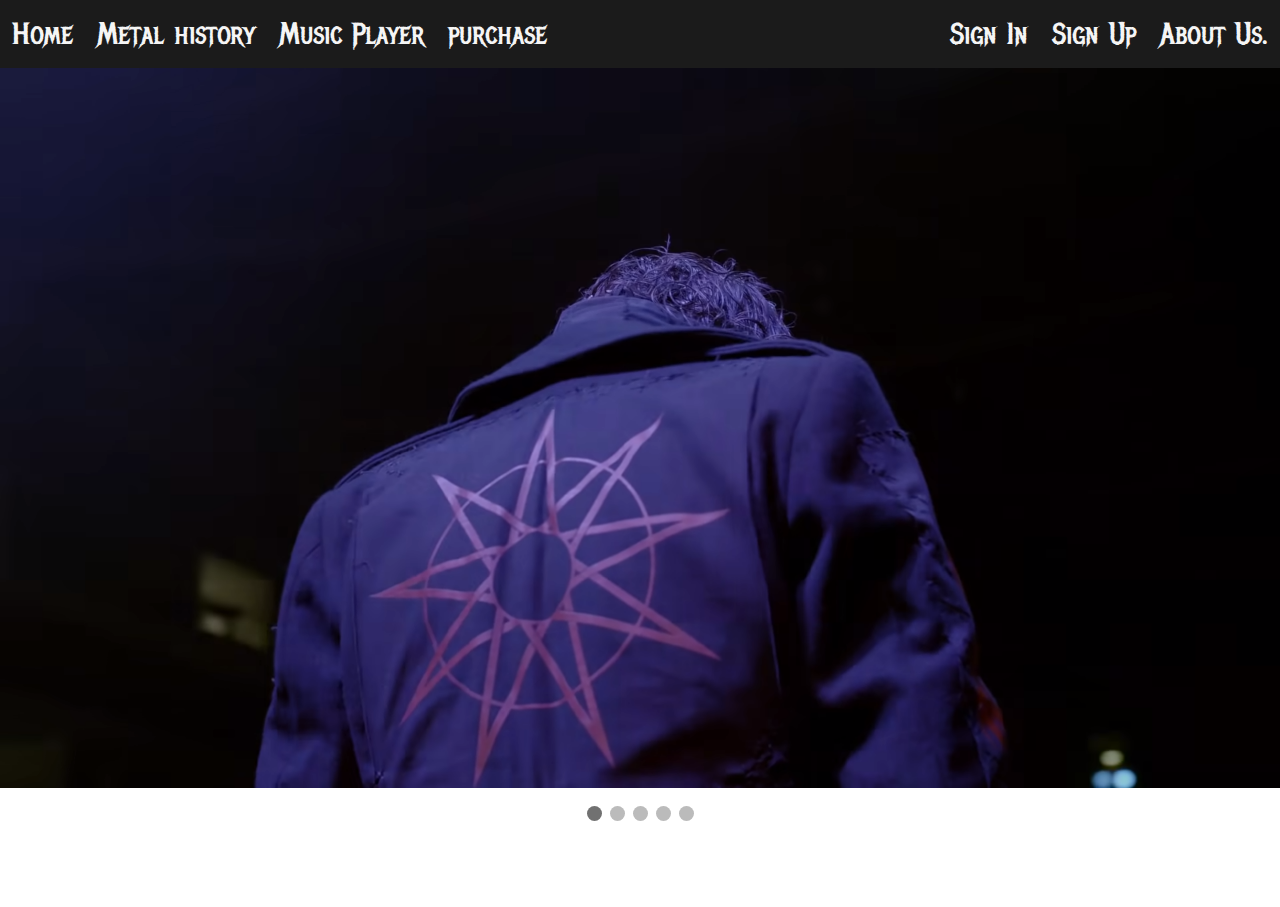
<file: Html Pages/2nd page.html>
<!DOCTYPE html>
<html>
<head>
	<meta charset="utf-8">
	<link rel="stylesheet" href="../Styles/style.css">
	<script type="text/javascript" src="../js/main.js"></script>
	<script
  src="https://code.jquery.com/jquery-3.5.1.min.js"
  integrity="sha256-9/aliU8dGd2tb6OSsuzixeV4y/faTqgFtohetphbbj0="
  crossorigin="anonymous"></script>
  <link href="https://fonts.googleapis.com/css2?family=Metal+Mania&display=swap" rel="stylesheet">
</head>
<body>  
    
<div id='third'>
    
    <div class="header">
        <a href="index.html">Home</a>
        <a class="history" href="../Html Pages/history.html">Metal history</a>
        <a class="music" href="../musicplayer/player.html" target="_blank">Music Player</a>
        <a class="purchase" href="https://www.metal-shop.eu" target="_blank">purchase</a>
        <div class="header-right">
            <a href="Log In page.html">Sign In</a>
            <a href="#">Sign Up</a>
            <a href="About us.html">About Us.</a>
        </div>
    </div>
    <div class="slideshow-container">

        <div class="mySlides fade">
        <img src="../Assets/Screenshot (24).png" style="width:100%">
        </div>
        <div class="mySlides fade">
          <img src="../Assets/Screenshot (41).png" style="width:100%">
        </div>
        <div class="mySlides fade">
            <img src="../Assets/Screenshot (34).png" style="width:100%">
        </div>
        <div class="mySlides fade">
            <img src="../Assets/Screenshot (28).png" style="width:100%">
        </div>
        <div class="mySlides fade">
            <img src="../Assets/Screenshot (36).png" style="width:100%">
        </div>
        
     </div>
        <br>
        <div style="text-align:center">
            <span class="dot  fade"></span> 
            <span class="dot  fade"></span> 
            <span class="dot  fade"></span>
            <span class="dot fade"></span> 
            <span class="dot fade"></span>   
          </div>
          
        <script>
            $(document).ready(function(){
 
    var slideIndex = 0;
    showSlides();
            function showSlides() {
            var i;
            var slides = document.getElementsByClassName("mySlides");
            var dots = document.getElementsByClassName("dot");
            for (i = 0; i < slides.length; i++) {
                slides[i].style.display = "none";  
            }
            slideIndex++;
            if (slideIndex > slides.length) {slideIndex = 1}    
            for (i = 0; i < dots.length; i++) {
                dots[i].className = dots[i].className.replace(" active", "");
            }
            slides[slideIndex-1].style.display = "block";  
            dots[slideIndex-1].className += " active";
            setTimeout(showSlides, 3000)
            }
});
</script>
</div>  
    
</body>
</html>
</file>
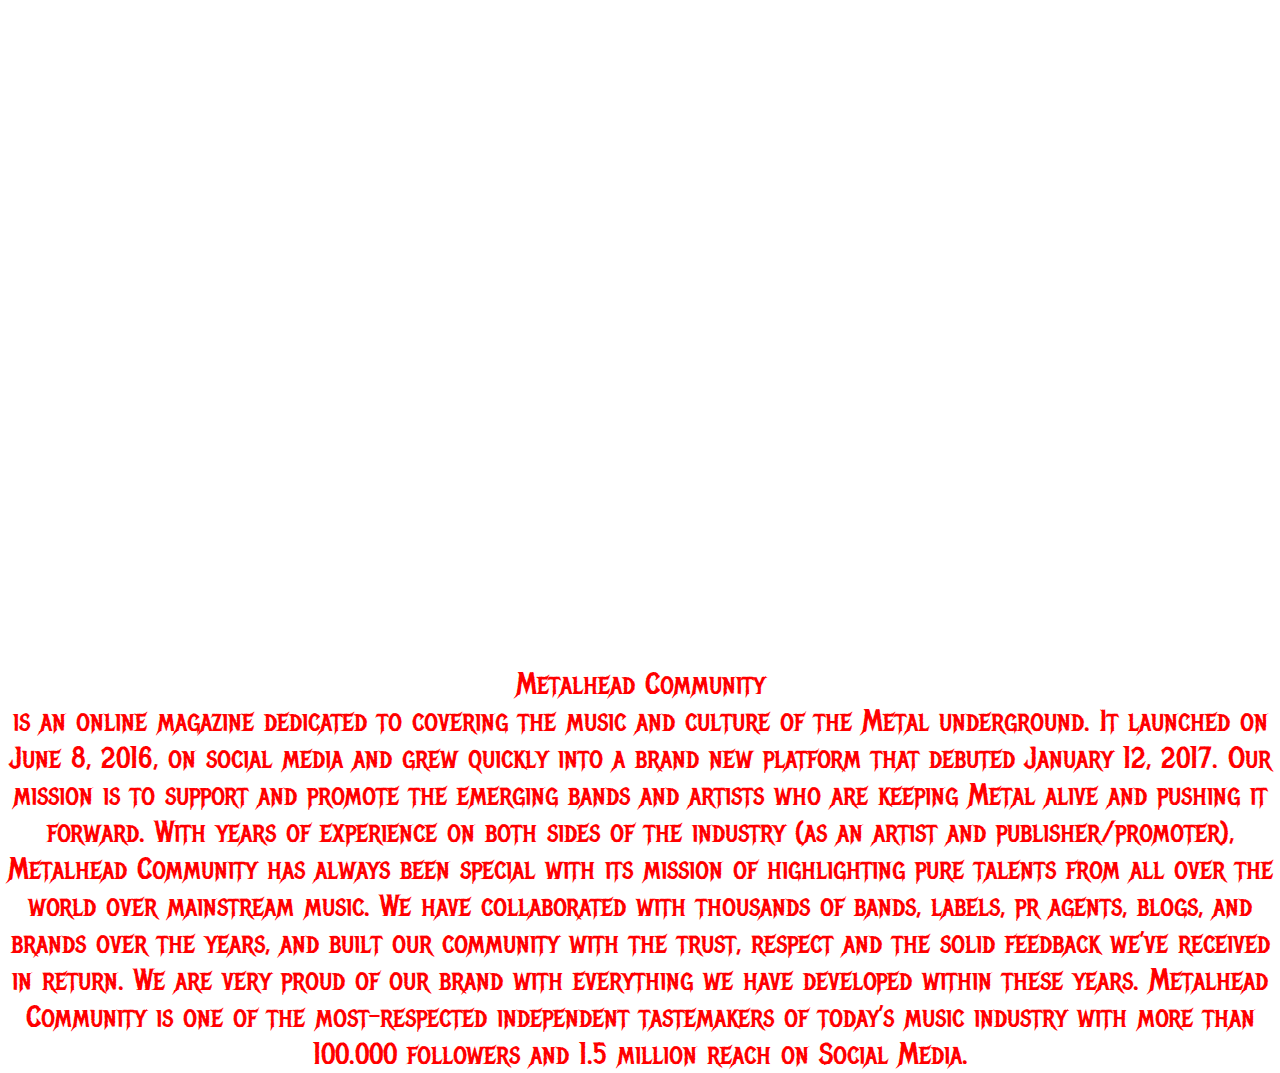
<file: Html Pages/About us.html>
<!DOCTYPE html>
<html>
<head>
	<meta charset="utf-8">
	<link rel="stylesheet" href="../Styles/style.css">
	<script type="text/javascript" src="../js/main.js"></script>
	<script
  src="https://code.jquery.com/jquery-3.5.1.min.js"
  integrity="sha256-9/aliU8dGd2tb6OSsuzixeV4y/faTqgFtohetphbbj0="
  crossorigin="anonymous"></script>
  <script src="../js/signIn.js"></script>
  <link href="https://fonts.googleapis.com/css2?family=Metal+Mania&display=swap" rel="stylesheet">

</head>
<body>
<div id='fourth'>
<div id='about'>
    <br><br><br><br><br><br><br><br><br><br><br><br><br><br><br><br><br><br>
    <p2>Metalhead Community <br> is an online magazine dedicated to covering the music and culture of the Metal underground. It launched on June 8, 2016, on social media and grew quickly into a brand new platform that debuted January 12, 2017. Our mission is to support and promote the emerging bands and artists who are keeping Metal alive and pushing it forward.
        With years of experience on both sides of the industry (as an artist and publisher/promoter), Metalhead Community has always been special with its mission of highlighting pure talents from all over the world over mainstream music. We have collaborated with thousands of bands, labels, pr agents, blogs, and brands over the years, and built our community with the trust, respect and the solid feedback we’ve received in return.
        We are very proud of our brand with everything we have developed within these years. Metalhead Community is one of the most-respected independent tastemakers of today’s music industry with more than 100.000 followers and 1.5 million reach on Social Media.
    </p2>
</div>
</div>
</body>
</html>
</file>
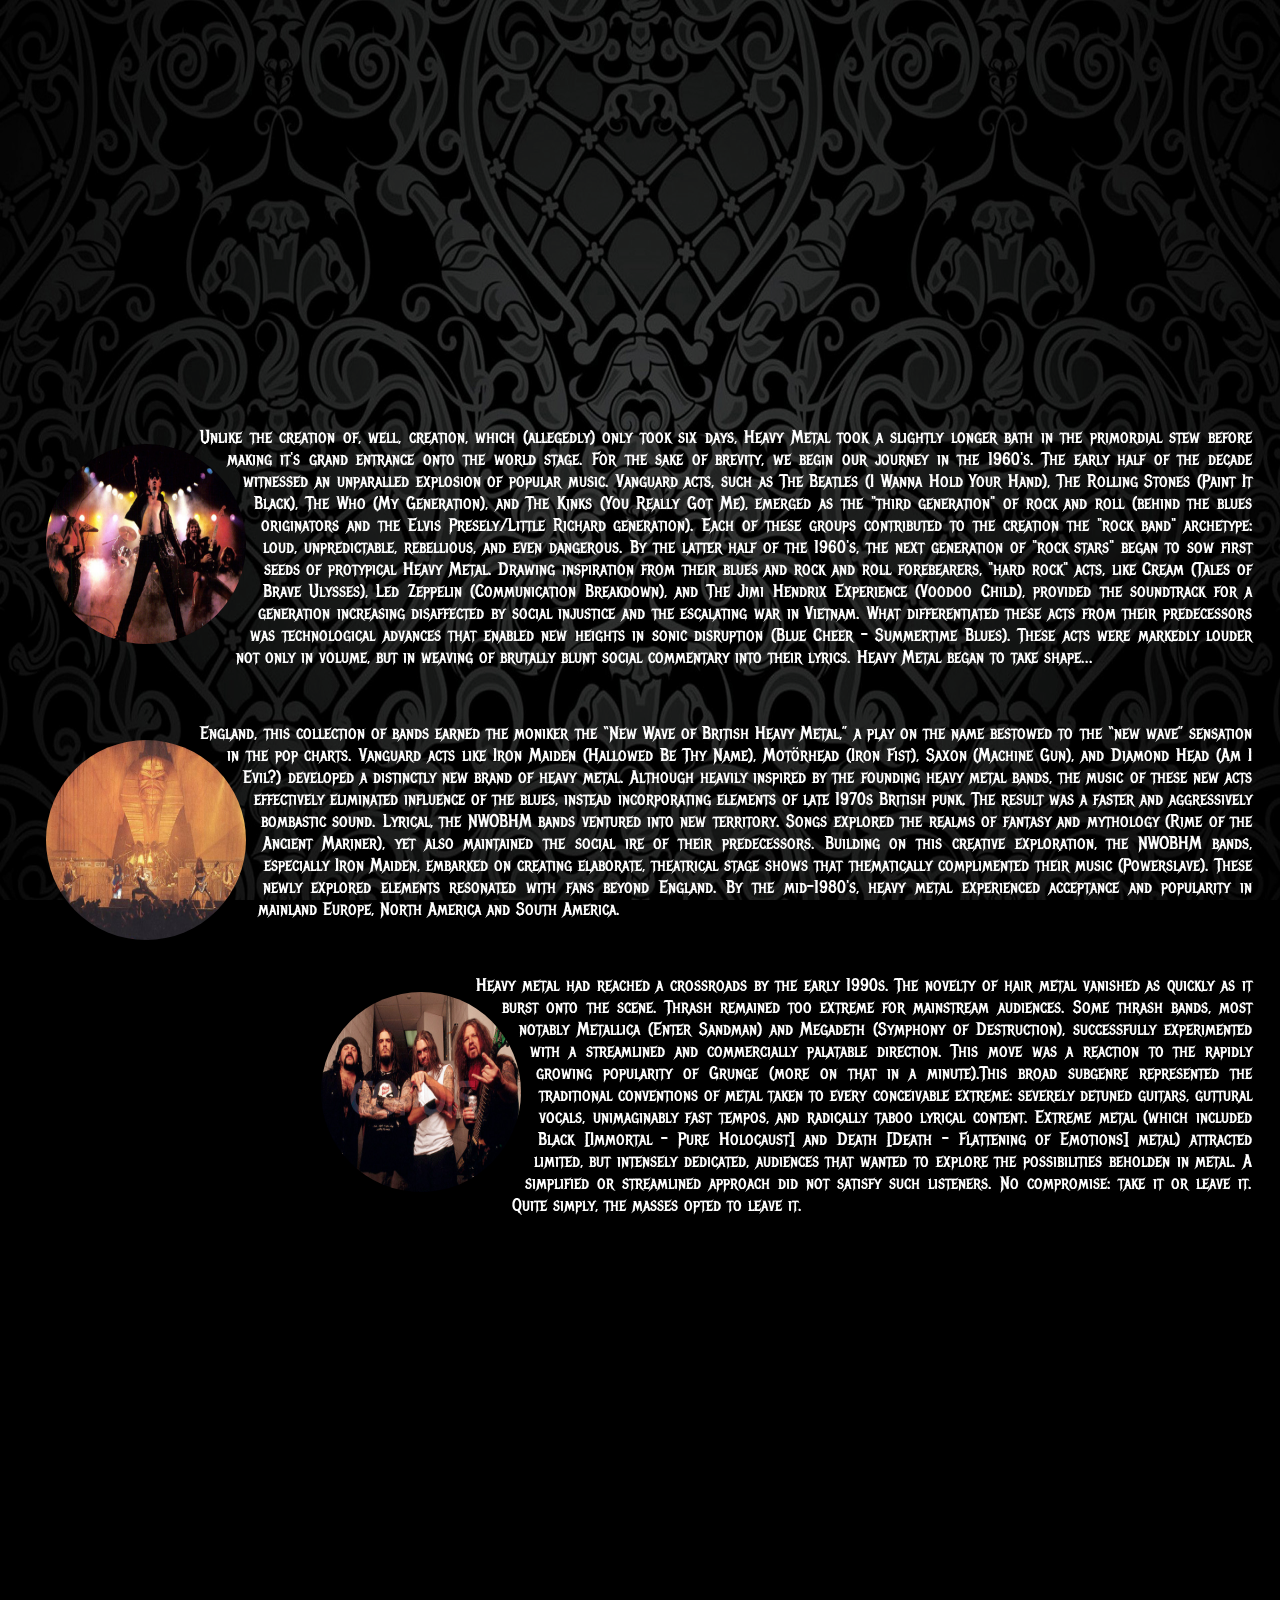
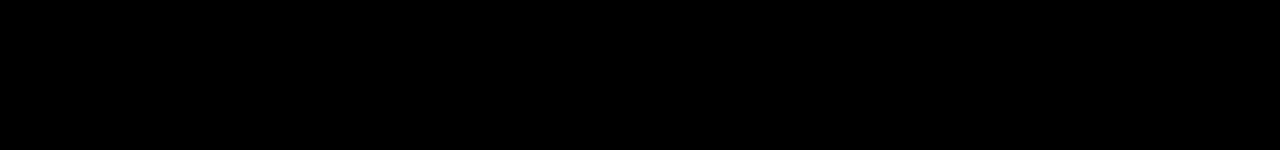
<file: Html Pages/history.html>
<html lang="en">
<head>
    <meta charset="UTF-8">
    <meta name="viewport" content="width=device-width, initial-scale=1.0">
    <title>Document</title>
    <link href="../Styles/styleh.css" rel="stylesheet" type="text/css">
    <link href="https://fonts.googleapis.com/css2?family=Metal+Mania&display=swap" rel="stylesheet">
</head>
<body>
    <img src="../Assets/background1.jpg" alt="background" class="background">
    <div class="container">
        <h1 id="history">Metal History</h1>
        
    </div>

    <div id="article">
        <img src="../Assets/fans.jpg" alt="fans" class="curve">
      
        <p id="para">Unlike the creation of, well, creation, which (allegedly) only took six days, Heavy Metal took a slightly longer bath in the primordial stew before making it's grand entrance onto the world stage.
         For the sake of brevity, we begin our journey in the 1960's.
         The early half of the decade witnessed an unparalled explosion of popular music.
         Vanguard acts, such as The Beatles (I Wanna Hold Your Hand), The Rolling Stones (Paint It Black), The Who (My Generation), and The Kinks (You Really Got Me), emerged as the "third generation" of rock and roll (behind the blues originators and the Elvis Presely/Little Richard generation).
         Each of these groups contributed to the creation the "rock band" archetype: loud, unpredictable, rebellious, and even dangerous.
         By the latter half of the 1960's, the next generation of "rock stars" began to sow first seeds of protypical Heavy Metal.
         Drawing inspiration from their blues and rock and roll forebearers, "hard rock" acts, like Cream (Tales of Brave Ulysses), Led Zeppelin (Communication Breakdown), and The Jimi Hendrix Experience (Voodoo Child), provided the soundtrack for a generation increasing disaffected by social injustice and the escalating war in Vietnam.
         What differentiated these acts from their predecessors was technological advances that enabled new heights in sonic disruption (Blue Cheer - Summertime Blues).
         These acts were markedly louder not only in volume, but in weaving of brutally blunt social commentary into their lyrics. Heavy Metal began to take shape...</p>
      </div>
      <br>

      <div id="article2">
        <img src="../Assets/iron.jpg" alt="iron" class="curve2">
      
        <p id="para2">England, this collection of bands earned the moniker the “New Wave of British Heavy Metal,” a play on the name bestowed to the “new wave” sensation in the pop charts.
            Vanguard acts like Iron Maiden (Hallowed Be Thy Name), Motörhead (Iron Fist), Saxon (Machine Gun), and Diamond Head (Am I Evil?) developed a distinctly new brand of heavy metal.
            Although heavily inspired by the founding heavy metal bands, the music of these new acts effectively eliminated influence of the blues, instead incorporating elements of late 1970s British punk.
            The result was a faster and aggressively bombastic sound. Lyrical, the NWOBHM bands ventured into new territory. Songs explored the realms of fantasy and mythology (Rime of the Ancient Mariner), yet also maintained the social ire of their predecessors.
            Building on this creative exploration, the NWOBHM bands, especially Iron Maiden, embarked on creating elaborate, theatrical stage shows that thematically complimented their music (Powerslave).
            These newly explored elements resonated with fans beyond England. By the mid-1980's, heavy metal experienced acceptance and popularity in mainland Europe, North America and South America.</p>
      </div>
      <br>
      <div id="article2">
        <img src="../Assets/pantera.jpg" alt="pantera" class="curve2">
      
        <p id="para2">Heavy metal had reached a crossroads by the early 1990s. 
            The novelty of hair metal vanished as quickly as it burst onto the scene. Thrash remained too extreme for mainstream audiences. Some thrash bands, most notably Metallica (Enter Sandman) and Megadeth (Symphony of Destruction), successfully experimented with a streamlined and commercially palatable direction. 
            This move was a reaction to the rapidly growing popularity of Grunge (more on that in a minute).This broad subgenre represented the traditional conventions of metal taken to every conceivable extreme: severely detuned guitars, guttural vocals, unimaginably fast tempos, and radically taboo lyrical content. Extreme metal (which included Black [Immortal - Pure Holocaust] and Death [Death - Flattening of Emotions] metal) attracted limited, but intensely dedicated, audiences that wanted to explore the possibilities beholden in metal. A simplified or streamlined approach did not satisfy such listeners. No compromise: take it or leave it. Quite simply, the masses opted to leave it.</p>
      </div>

</body>
</file>
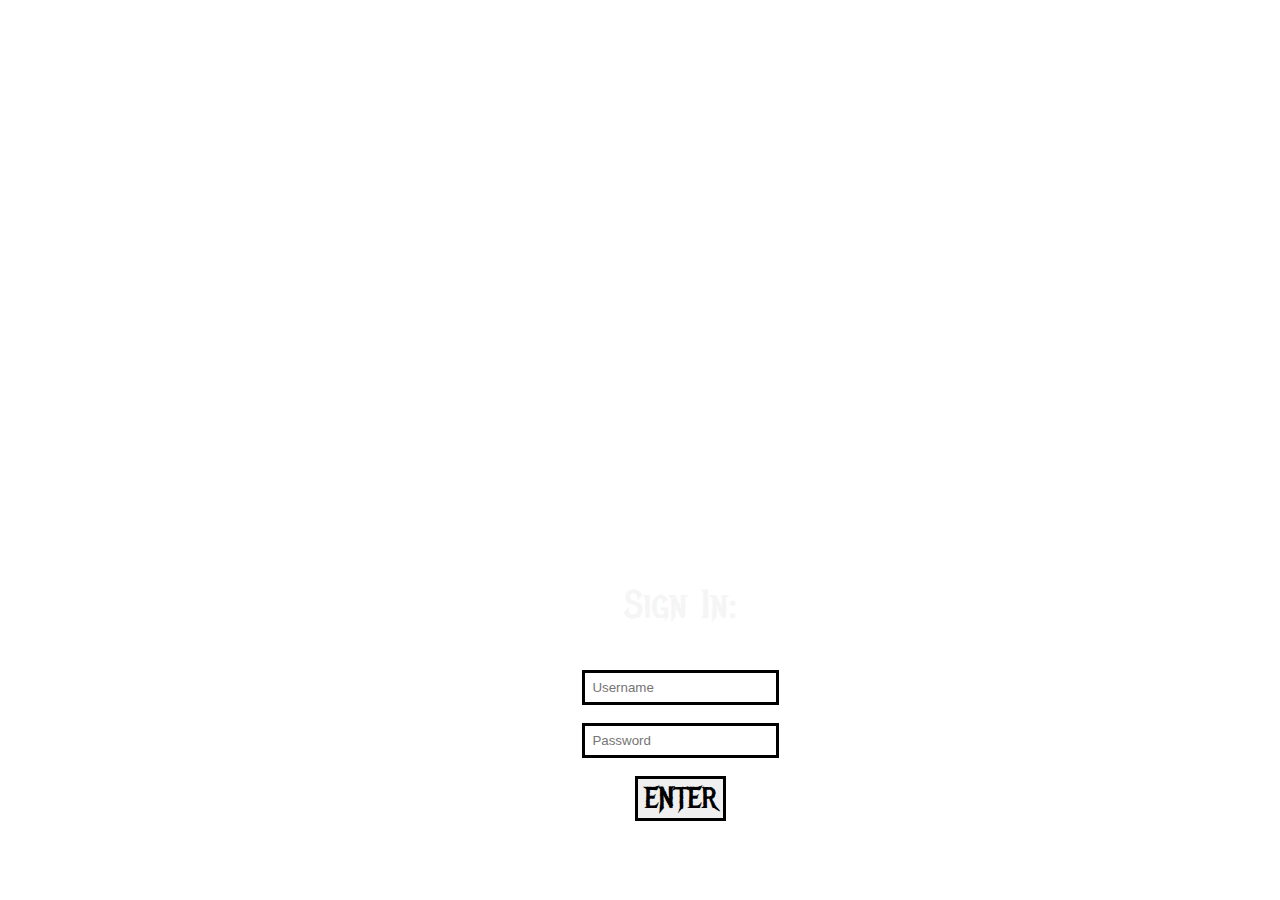
<file: Html Pages/Log In page.html>
<!DOCTYPE html>
<html>
<head>
	<meta charset="utf-8">
	<link rel="stylesheet" href="../Styles/style.css">
	<script type="text/javascript" src="../js/main.js"></script>
	<script
  src="https://code.jquery.com/jquery-3.5.1.min.js"
  integrity="sha256-9/aliU8dGd2tb6OSsuzixeV4y/faTqgFtohetphbbj0="
  crossorigin="anonymous"></script>
  <script src="../js/signIn.js"></script>
  <link href="https://fonts.googleapis.com/css2?family=Metal+Mania&display=swap" rel="stylesheet">

</head>
<body>
	<div id='second'>
		<div id='login'>
            <p>Sign In:</p>
            <input type="text" id='loger1' name='username' placeholder='Username'><br><br>
            <input type="password" id='loger2' name='password' placeholder='Password'><br><br>
            <a href="2nd page.html"><input type="button" id='click' value="ENTER"></a>
		</div>
    </div>
  
</body>
</html>
</file>
<file: Styles/style.css>
body{
  margin: 0px;
}
#first{
  height: 100vh;
  background-image: url("https://wallpaperset.com/w/full/3/5/8/67290.jpg");
  background-position: center;
  background-repeat: no-repeat;
  background-size: cover;
  position: relative;
}
#second{
  height: 100vh;
  background-image: url("https://images4.alphacoders.com/242/242406.jpg");
  background-position: center;
  background-size: cover;
  position: relative;
}
.enter{
  font-family: 'Metal Mania', cursive;
  text-align: center;
  cursor: pointer;
  position: absolute;
  color: whitesmoke;
  top: 80%;
  left: 45%;
  font-size: 70px;
  background-color: transparent;
  border: none;
  animation: letter-flicker 3s linear infinite;
  filter: brightness(500%);
}


@keyframes letter-flicker {
    2% { 
    color: rgb(23, 21, 46);
    text-shadow: 0 0 15px rgb(12, 3, 39);
  }
  3% {
    color: rgba(22, 22, 37, 0.5);
    text-shadow: none;
  }
  6% {
    color: rgb(23, 3, 95);
    text-shadow: 0 0 15px rgb(19, 16, 32);
  }
  9% {
    color: rgba(120, 0, 50, .5);
    text-shadow: none;
  }
  11% {
    color: rgb(60, 58, 158);
    text-shadow: 0 0 15px rgb(35, 12, 97);
  }
  14% {
    color: rgba(120, 0, 50, .5);
    text-shadow: none;
  }
  18% {
    color: rgb(37, 20, 77);
    text-shadow: 0 0 15px rgb(35, 9, 83);
  }
  32% {
    color: rgb(0, 0, 0);
    text-shadow: 0 0 15px rgb(15, 2, 9);
  }
  33% {
    color: rgba(120, 0, 50, .5);
    text-shadow: none;
  }
  37% {
    color: rgb(41, 4, 23);
    text-shadow: 0 0 15px rgb(32, 15, 5);
  }
  39% {
    color: rgba(120, 0, 50, .5);
    text-shadow: none;
  }
  40% {
    color: rgb(24, 0, 82);
    text-shadow: 0 0 15px rgb(33, 1, 46);
  }
  100% {
    color: rgb(71, 6, 6);
    text-shadow: 0 0 15px rgb(46, 4, 26);
  }
}

#login{
  position: absolute;
  top: 60%;
  left: 45.5%;
  text-align: center;
}
p{
  font-family: 'Metal Mania', cursive;
  text-align: center;
  color: whitesmoke;
  font-size: 40px;
  border: none;
}
#loger1{
  border: none;
  border-style: solid ;
  padding: 7px;
}
#loger2{
  border: none;
  border-style: solid ;
  padding: 7px;
}
#click{
  font-family: 'Metal Mania', cursive;
  border: none;
  border-style: solid;
  font-stretch: wider;
  font-size: 30px;
}
.click{
  font-family: 'Metal Mania', cursive;
  text-align: right;
  cursor: pointer;
  position: fixed  ;
  color: whitesmoke;
  right: 2%;
  font-size: 70px;
  background-color: transparent;
  border: none;
  animation: letter-flicker 3s linear infinite;
  filter: brightness(500%);
}
#third{

  height: 93.2vh;
  background-image: url("http://getwallpapers.com/wallpaper/full/5/7/8/453397.jpg");
  background-position: center;
  background-size: cover;
  position: relative;
}
.header {
  font-family: 'Metal Mania', cursive;
  overflow: hidden;
  background-image: url('https://wallpapersprinted.com/download/2/dark_gothic_lion-wallpaper-2560x1600.jpg');
  background-color: rgb(27, 27, 27);
  padding: 10px 0px;
  position: fixed;  
  top: 0; 
  width: 100%;
  }

.header a {
  float: left;
  color: whitesmoke;
  text-align: center;
  padding: 12px;
  text-decoration: none;
  font-size: 30px; 
  line-height: 25px;
  border-radius: 5px;
}

.header a:hover {
  background-color: #ddd;
  color: black;
}

.header-right {
  float: right;
}

img {vertical-align: middle;}

.slideshow-container {
  max-width: 1500px;
  position: relative;
  margin: auto;
  margin-top: 68px;
}

.dot {
  cursor: pointer;
  height: 15px;
  width: 15px;
  margin: 0 2px;
  background-color: #bbb;
  border-radius: 50%;
  display: inline-block;
  transition: background-color 0.6s ease;
}


.fade {
  -webkit-animation-name: fade;
  -webkit-animation-duration: 1.5s;
  animation-name: fade;
  animation-duration: 1.5s;
}

@-webkit-keyframes fade {
  from {opacity: 0.4} 
  to {opacity: 1}
}
@keyframes fade {
  from {opacity: 0.4} 
  to {opacity: 1}
}
.active {
  background-color: #717171;
}
#fourth {
  height: 100vh;
  background-image: url("https://pbs.twimg.com/media/Dheb0sGUEAAsBTf.jpg");
  background-position: center;
  background-repeat: no-repeat;
  background-size: cover;
  position: relative;

}
#about{
  font-family: 'Metal Mania', cursive;
  text-align: center;
  color:red;
  font-size: 30px;
  position: relative;
}
#img1{
  border-radius: 50%;
  margin-top: 170px;
  margin-bottom: 170px;
  margin-left: 170px;
  position: relative;
}
#img2{
  border-radius: 50%;
  margin-top: 170px;
  margin-bottom: 170px;
  margin-left: 50%;
  position: relative;
}
</file>
<file: Styles/styleh.css>
html { 
    background:  no-repeat center center fixed; 
    -webkit-background-size: cover;
    -moz-background-size: cover;
    -o-background-size: cover;
    background-size: cover;
    background-color: black;
  }

  .container{
    height: 100vh;
    display: flex;
    justify-content: center;
    align-items: center;
}
 #history{
     background:url(https://data.whicdn.com/images/119154503/original.gif) ;
     background-size: cover;
     -webkit-background-clip: text;
     color: transparent ;
     font-size: 100px;
     font-weight: 800;
     font-family: 'Metal Mania', cursive;
     position: absolute;
     top: 20px;
     

 }

.background{
    min-height: 100%;
    min-width: 1024px;
    opacity: 0.7 ;  
    /* Set up proportionate scaling */
    width: 100%;
    height: auto;
      
    /* Set up positioning */
    position: fixed;
    top: 0;
    left: 0;
  }
  
  @media screen and (max-width: 1024px) { /* Specific to this particular image */
    img.bg {
      left: 50%;
      margin-left: -512px;   /* 50% */
    }}

    #para{
      font-size:18px;
      color: white;
      position: relative;
      top:-500px ;
      left: -20px;
      text-align: justify;
      font-family: 'Metal Mania', cursive;
    }
    .curve{
      width: 200px; 
            height: 200px; 
            border-radius: 50%; 
            text-align: center; 
            font-size: 30px; 
            float: left; 
            font-weight: bold; 
              
            /* Change the shape according 
                to the image */ 
            shape-outside: circle(); 
            background-color: Green; 
            color: white; 
            position: relative;
            margin: 1cm;
            top:-520px;
    }
    

  #para2{
    font-size:18px;
    color: white;
    position: relative;
    top:-500px ;
    left: -20px;
    text-align: justify;
    font-family: 'Metal Mania', cursive;
  }
  .curve2{
    width: 200px; 
          height: 200px; 
          border-radius: 50%; 
          text-align: center; 
          font-size: 30px; 
          float: left; 
          font-weight: bold; 
            
          /* Change the shape according 
              to the image */ 
          shape-outside: circle(); 
          background-color: Green; 
          color: white; 
          position: relative;
          margin: 1cm;
          top:-520px;
  }

  #para3{
    font-size:18px;
    color: white;
    position: relative;
    top:-500px ;
    left: -550px;
    width: 100vw;
    font-family: 'Metal Mania', cursive;
  }
  .curve3{
    width: 200px; 
          height: 200px; 
          border-radius: 50%; 
          text-align: center; 
          font-size: 30px; 
          float: left; 
          font-weight: bold; 
            
          /* Change the shape according 
              to the image */ 
          shape-outside: circle(); 
          background-color: Green; 
          color: white; 
          position: relative;
          margin: 1cm;
          top:-520px;
          left:-530px;
  }


  #article3 {
    width: auto;
  }
</file>
